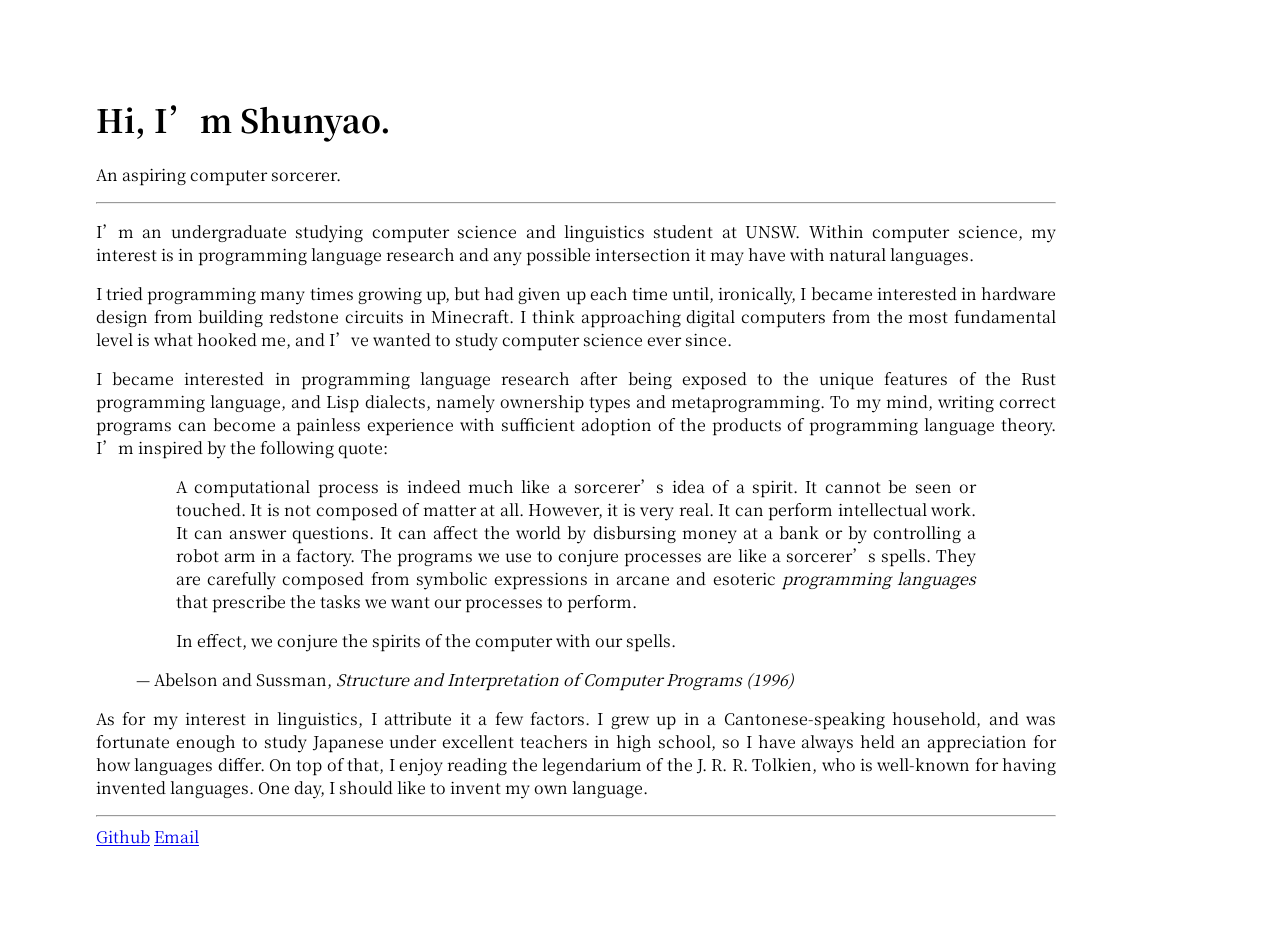
<file: index.html>
<!DOCTYPE html>
<html>
	<head>
		<meta charset='utf-8'>
		<title>Shunyao Liang</title>
		<link rel='preconnect' href='https://fonts.googleapis.com'>
		<link rel='preconnect' href='https://fonts.gstatic.com' crossorigin>
		<link href='https://fonts.googleapis.com/css2?family=Noto+Serif+SC:wght@400;700&display=swap'
			rel='stylesheet'>
		<link rel='stylesheet' href='styles.css'>
		<script src='script.js'></script>
	</head>
	<body>
		<header>
				<h1 id='greeting'>Hi, I&rsquo;m Shunyao.</h1>
				<p>An aspiring computer sorcerer.
		</header>
		<hr>
		<main>
			<p>I&rsquo;m an undergraduate studying computer science and
			linguistics student at UNSW. Within computer science, my interest
			is in programming language research and any possible intersection
			it may have with natural languages.

			<p>I tried programming many times growing up, but had given
			up each time until, ironically, I became interested in hardware
			design from building redstone circuits in Minecraft. I think
			approaching digital computers from the most fundamental level is
			what hooked me, and I&rsquo;ve wanted to study computer science
			ever since.

			<p>I became interested in programming language research after
			being exposed to the unique features of the Rust programming
			language, and Lisp dialects, namely ownership types and
			metaprogramming. To my mind, writing correct programs can become a
			painless experience with sufficient adoption of the products of
			programming language theory. I&rsquo;m inspired by the following
			quote:

			<figure>
				<blockquote cite='https://web.mit.edu/6.001/6.037/sicp.pdf'>
					A computational process is indeed much like a sorcerer’s idea of a
					spirit. It cannot be seen or touched. It is not composed of matter
					at all. However, it is very real. It can perform intellectual
					work. It can answer questions. It can affect the world by
					disbursing money at a bank or by controlling a robot arm in a
					factory. The programs we use to conjure processes are like a
					sorcerer&rsquo;s spells. They are carefully composed from symbolic
					expressions in arcane and esoteric <em>programming languages</em>
					that prescribe the tasks we want our processes to perform.
				</blockquote>
				<blockquote cite='https://web.mit.edu/6.001/6.037/sicp.pdf'>
					In effect, we conjure the spirits of the computer with our spells.
				</blockquote>
				<figcaption>&mdash; Abelson and <span class='sus'>Sussman</span>,
					<cite>Structure and Interpretation of Computer Programs
						(1996)</cite>
				</figcaption>
			</figure>

			<p>As for my interest in linguistics, I attribute it a few
			factors. I grew up in a Cantonese-speaking household, and was
			fortunate enough to study Japanese under excellent teachers in
			high school, so I have always held an appreciation for how
			languages differ. On top of that, I enjoy reading the legendarium of the
			J. R. R. Tolkien, who is well-known for having invented languages.
			One day, I should like to invent my own language.
		</main>
		<hr>
		<footer>
			<a href='https://github.com/ShunyaoLiang'>Github</a>
			<a href='mailto:shunyao@shunyaoliang.xyz'>Email</a>
		</footer>
	</body>
</html>
</file>
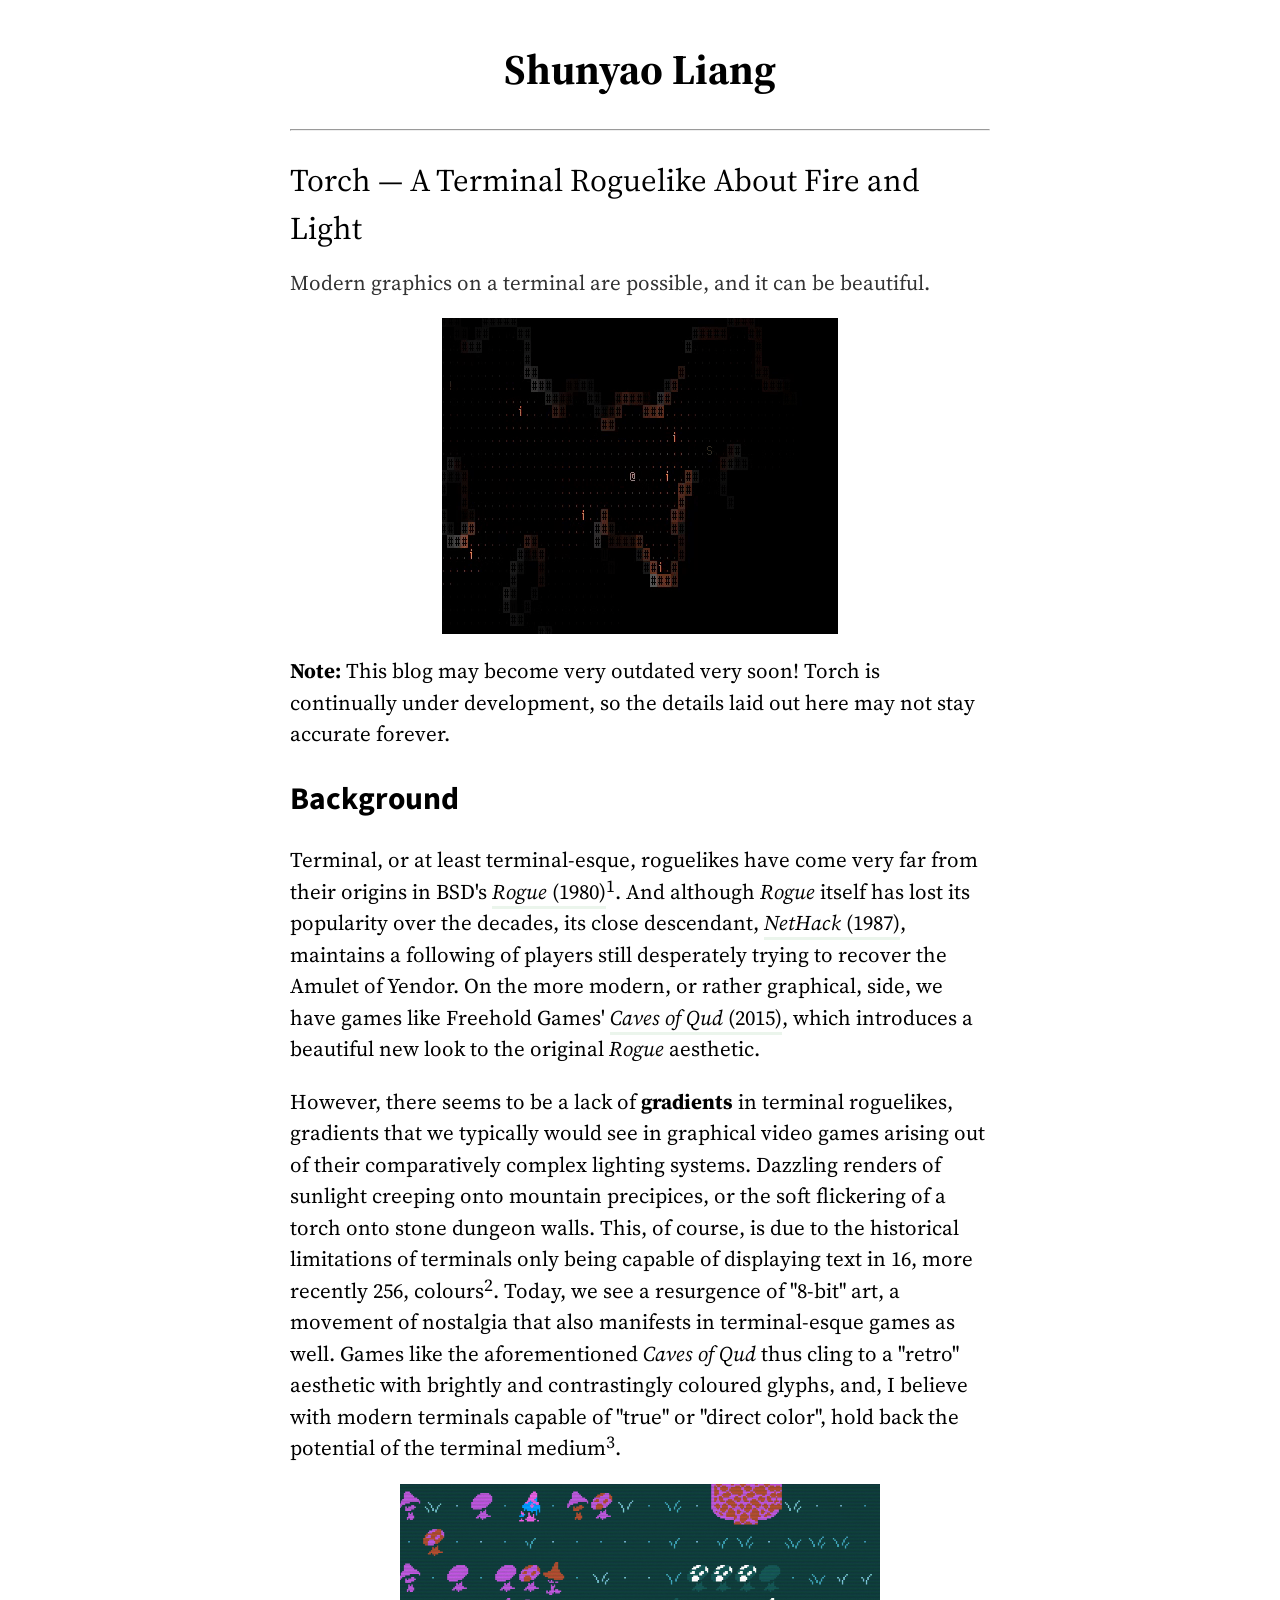
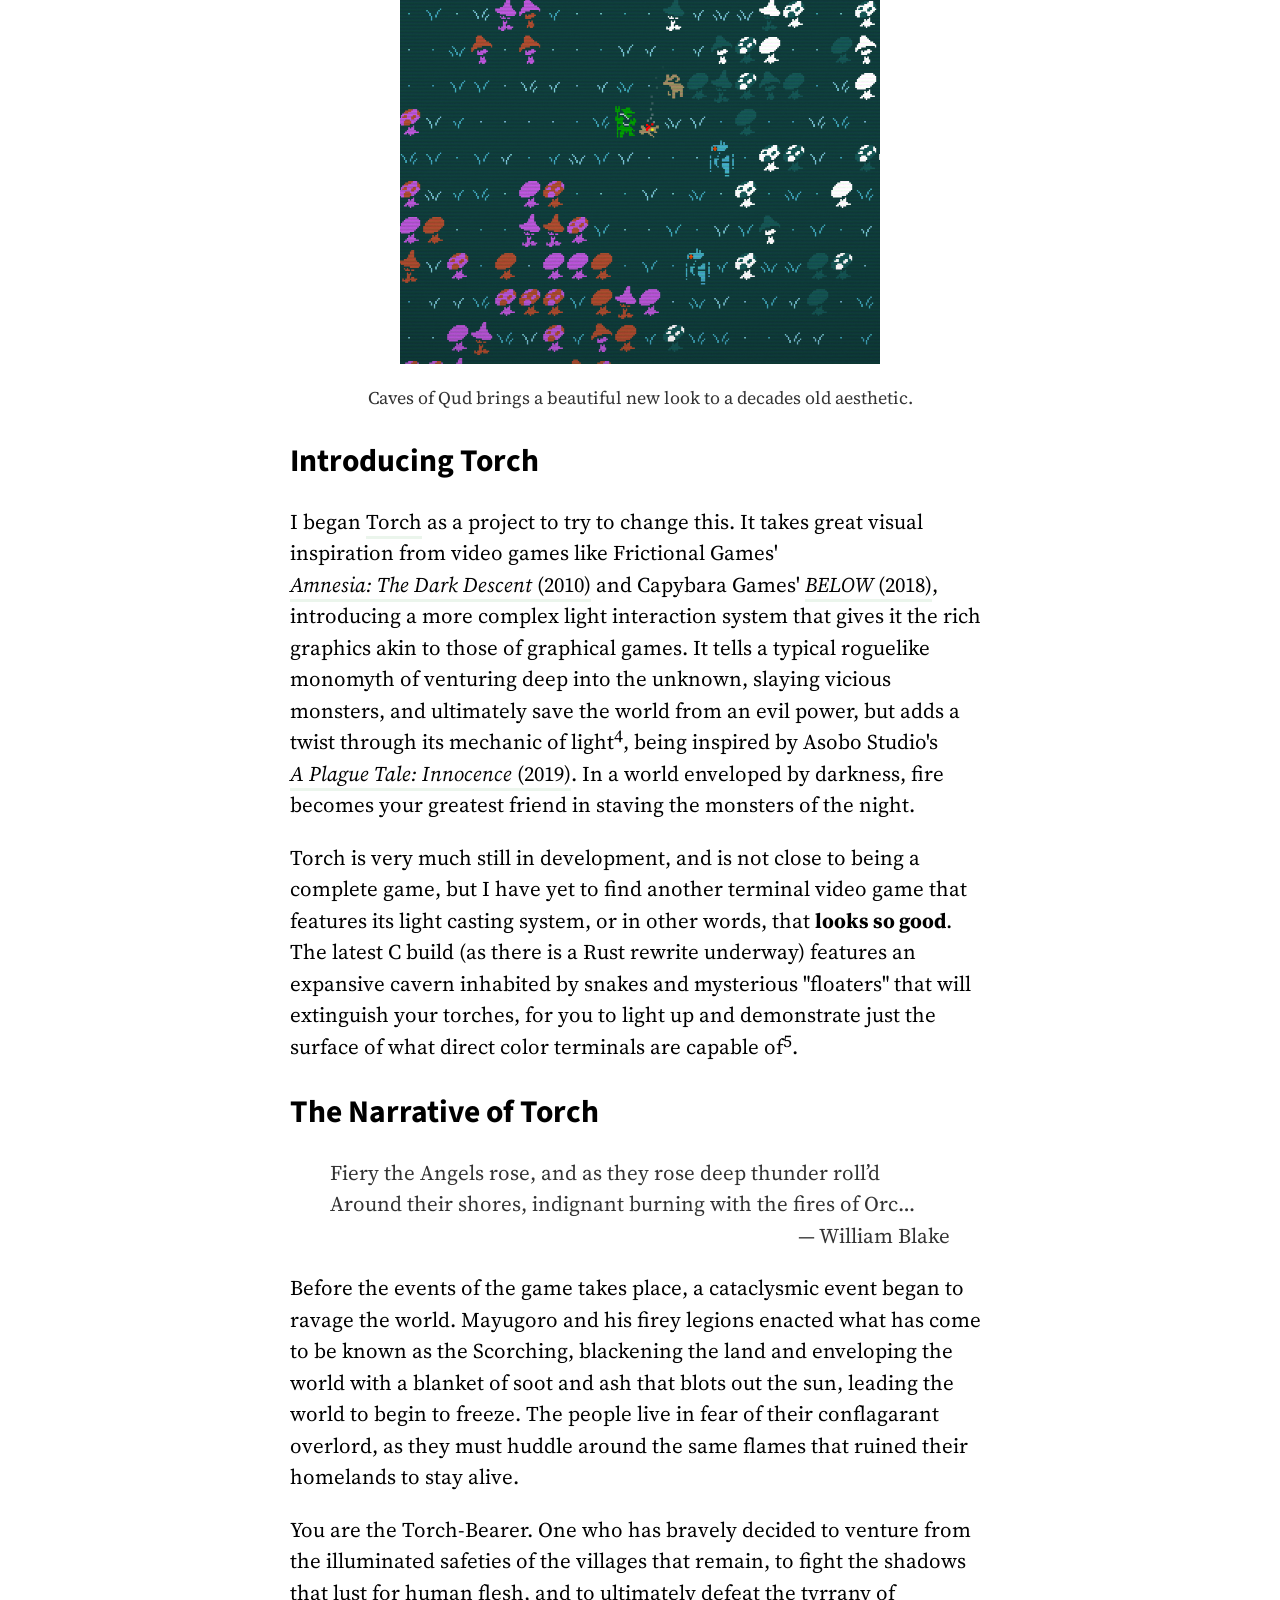
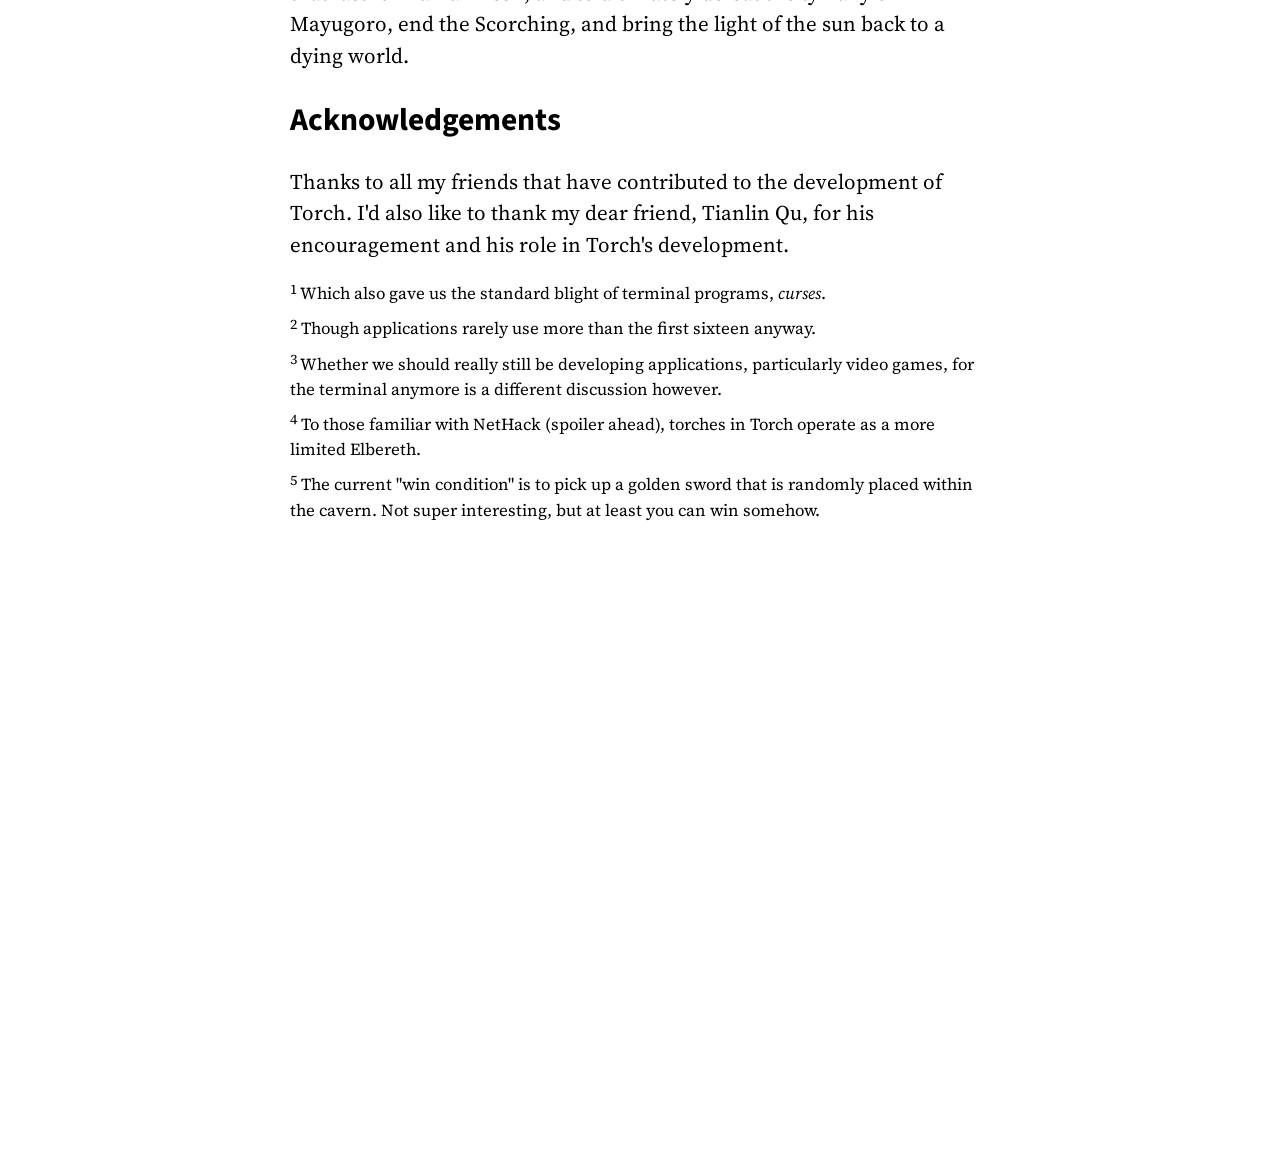
<file: blogs/0-torch.html>
<html>
<head>
	<title>Torch &mdash; A Terminal Roguelike About Fire and Light</title>
	<link rel="stylesheet" type="text/css" href="../style.css">
	<link rel="icon" type="image/png" href="../favicon.ico"/>
	<meta name="author" content="Shunyao Liang">
	<meta charset="UTF-8">
</head>
<body>
	<header>
		<a href="../index.html"><h1>Shunyao Liang</h1></a>
		<hr>
	</header>
	<article>
		<h1>Torch &mdash; A Terminal Roguelike About Fire and Light</h1>
		<span class="description">Modern graphics on a terminal are possible, and it can be beautiful.</span>
		<img src="../media/torch.gif" alt="A gif of Torch gameplay" />
		<p><b>Note:</b> This blog may become very outdated very soon! Torch is continually under development, so the details laid out here may not stay accurate forever.
		<h2>Background</h2>
		<p>Terminal, or at least terminal-esque, roguelikes have come very far from their origins in BSD's <a href="https://en.wikipedia.org/wiki/Rogue_%28video_game%29"><i>Rogue</i> (1980)</a><sup>1</sup>. And although <i>Rogue</i> itself has lost its popularity over the decades, its close descendant, <a href="https://www.nethack.org/"><i>NetHack</i> (1987)</a>, maintains a following of players still desperately trying to recover the Amulet of Yendor. On the more modern, or rather graphical, side, we have games like Freehold Games' <a href="https://www.cavesofqud.com/"><i>Caves of Qud</i> (2015)</a>, which introduces a beautiful new look to the original <i>Rogue</i> aesthetic.
		<p>However, there seems to be a lack of <b>gradients</b> in terminal roguelikes, gradients that we typically would see in graphical video games arising out of their comparatively complex lighting systems. Dazzling renders of sunlight creeping onto mountain precipices, or the soft flickering of a torch onto stone dungeon walls. This, of course, is due to the historical limitations of terminals only being capable of displaying text in 16, more recently 256, colours<sup>2</sup>. Today, we see a resurgence of "8-bit" art, a movement of nostalgia that also manifests in terminal-esque games as well. Games like the aforementioned <i>Caves of Qud</i> thus cling to a "retro" aesthetic with brightly and contrastingly coloured glyphs, and, I believe with modern terminals capable of "true" or "direct color", hold back the potential of the terminal medium<sup>3</sup>.
		<fig>
		<img src="../media/caves_of_qud.png" alt="A screenshot of Caves of Qud gameplay" width="480px" />
		<figcaption>Caves of Qud brings a beautiful new look to a decades old aesthetic.</figcaption>
		</fig>
		<h2>Introducing Torch</h2>
		<p>I began <a href="https://github.com/ShunyaoLiang/torch">Torch</a> as a project to try to change this. It takes great visual inspiration from video games like Frictional Games' <a href="https://www.amnesiagame.com/"><i>Amnesia: The Dark Descent</i> (2010)</a> and Capybara Games' <a href="https://www.capybaragames.com/below/"><i>BELOW</i> (2018)</a>, introducing a more complex light interaction system that gives it the rich graphics akin to those of graphical games. It tells a typical roguelike monomyth of venturing deep into the unknown, slaying vicious monsters, and ultimately save the world from an evil power, but adds a twist through its mechanic of light<sup>4</sup>, being inspired by Asobo Studio's <a href="https://store.steampowered.com/app/752590/A_Plague_Tale_Innocence/"><i>A Plague Tale: Innocence</i> (2019)</a>. In a world enveloped by darkness, fire becomes your greatest friend in staving the monsters of the night.
		<p>Torch is very much still in development, and is not close to being a complete game, but I have yet to find another terminal video game that features its light casting system, or in other words, that <b>looks so good</b>. The latest C build (as there is a Rust rewrite underway) features an expansive cavern inhabited by snakes and mysterious "floaters" that will extinguish your torches, for you to light up and demonstrate just the surface of what direct color terminals are capable of<sup>5</sup>.
		<h2>The Narrative of Torch</h2>
		<blockquote>
			Fiery the Angels rose, and as they rose deep thunder roll’d<br>
			Around their shores, indignant burning with the fires of Orc…
			<div>&mdash; William Blake</div>
		</blockquote>
		<p>Before the events of the game takes place, a cataclysmic event began to ravage the world. Mayugoro and his firey legions enacted what has come to be known as the Scorching, blackening the land and enveloping the world with a blanket of soot and ash that blots out the sun, leading the world to begin to freeze. The people live in fear of their conflagarant overlord, as they must huddle around the same flames that ruined their homelands to stay alive.
		<p>You are the Torch-Bearer. One who has bravely decided to venture from the illuminated safeties of the villages that remain, to fight the shadows that lust for human flesh, and to ultimately defeat the tyrrany of Mayugoro, end the Scorching, and bring the light of the sun back to a dying world.
		<h2>Acknowledgements</h2>
		<p>Thanks to all my friends that have contributed to the development of Torch. I'd also like to thank my dear friend, Tianlin Qu, for his encouragement and his role in Torch's development.
		<p class="footnote"><sup>1</sup> Which also gave us the standard blight of terminal programs, <i>curses</i>.
		<p class="footnote"><sup>2</sup> Though applications rarely use more than the first sixteen anyway</i>.
		<p class="footnote"><sup>3</sup> Whether we should really still be developing applications, particularly video games, for the terminal anymore is a different discussion however.
		<p class="footnote"><sup>4</sup> To those familiar with NetHack (spoiler ahead), torches in Torch operate as a more limited Elbereth.
		<p class="footnote"><sup>5</sup> The current "win condition" is to pick up a golden sword that is randomly placed within the cavern. Not super interesting, but at least you can win somehow.
	</article>
</body>
</html>
</file>
<file: styles.css>
html {
	background-color: white;
	font-family: 'Noto Serif SC', serif;
}

body {
	margin: 1in;
	max-width: 60em;
	text-align: justify;
}

a {
	text-underline-offset: 0.1em;
}

.sus {
	/* Among Us?? */
	cursor: url('https://ani.cursors-4u.net/games/gam-16/gam1570.cur'), auto;
}
</file>
<file: style.css>
@import url("https://fonts.googleapis.com/css?family=Source+Sans+Pro:600&display=swap");
@import url("https://fonts.googleapis.com/css?family=Source+Serif+Pro:400,600&display=swap");

body {
	max-width: 700px;
	margin: 0px auto 50%;

	font-family: var(--serif);
	font-size: 21px;
	line-height: 1.5;
}

a, a:visited {
	color: black;
	text-decoration: none;
}

header {
	padding-top: 10px;	
}

header h1 {
	text-align: center;
}

main p {
	text-align: center;
}

.blog {
	display: block;
	padding: 15px;

	border-radius: 10px;
	transition: background-color 0.2s ease;
}

.blog:hover {
	background-color: #fafafa;
}

.blog h1 {
	margin-top: 0px;
	font-family: var(--sans);
	font-size: 1.25em;
	text-align: left;
}

.blog span {
	color: #333333;
}

#cowsay {
	display: block;
	padding-top: 40px;

	font-family: monospace;
	font-size: 12px;
	text-align: center;
	white-space: pre;
}

article h1 {
	margin-bottom: 15px;

	font-weight: normal;
}

article h2 {
	margin-bottom: 15px;

	font-family: var(--sans);
}

article .description {
	color: #333333;
}

article img {
	display: block;
	margin: 20px auto;
}

article a {
	position: relative;
	white-space: nowrap;
}

article a::after {
	background-color: rgba(215, 236, 217, 0.50);
	content: "";
	display: block;
	height: 3px;
	left: 0;
	position: absolute;
	top: 100%;
	transition: all .2s ease;
	width: 100%;
}

article a:hover:after {
	background-color: rgb(215, 236, 217);
}

article figcaption {
	color: #333333;
	font-size: 0.85em;
	text-align: center;
}

article blockquote {
	color: #333333;
}

article blockquote div {
	text-align: right;
}

article code {
	font-size: smaller;
}

article sup {
	vertical-align: baseline;
	position: relative;
	top: -0.4em;
}

article .footnote {
	margin: 10px auto;
	font-size: 0.8em;
}

::selection {
	background: #d7ecd9;
}

:root {
	--serif: "Source Serif Pro", serif;
	--sans: "Source Sans Pro", sans-serif;
}
</file>
